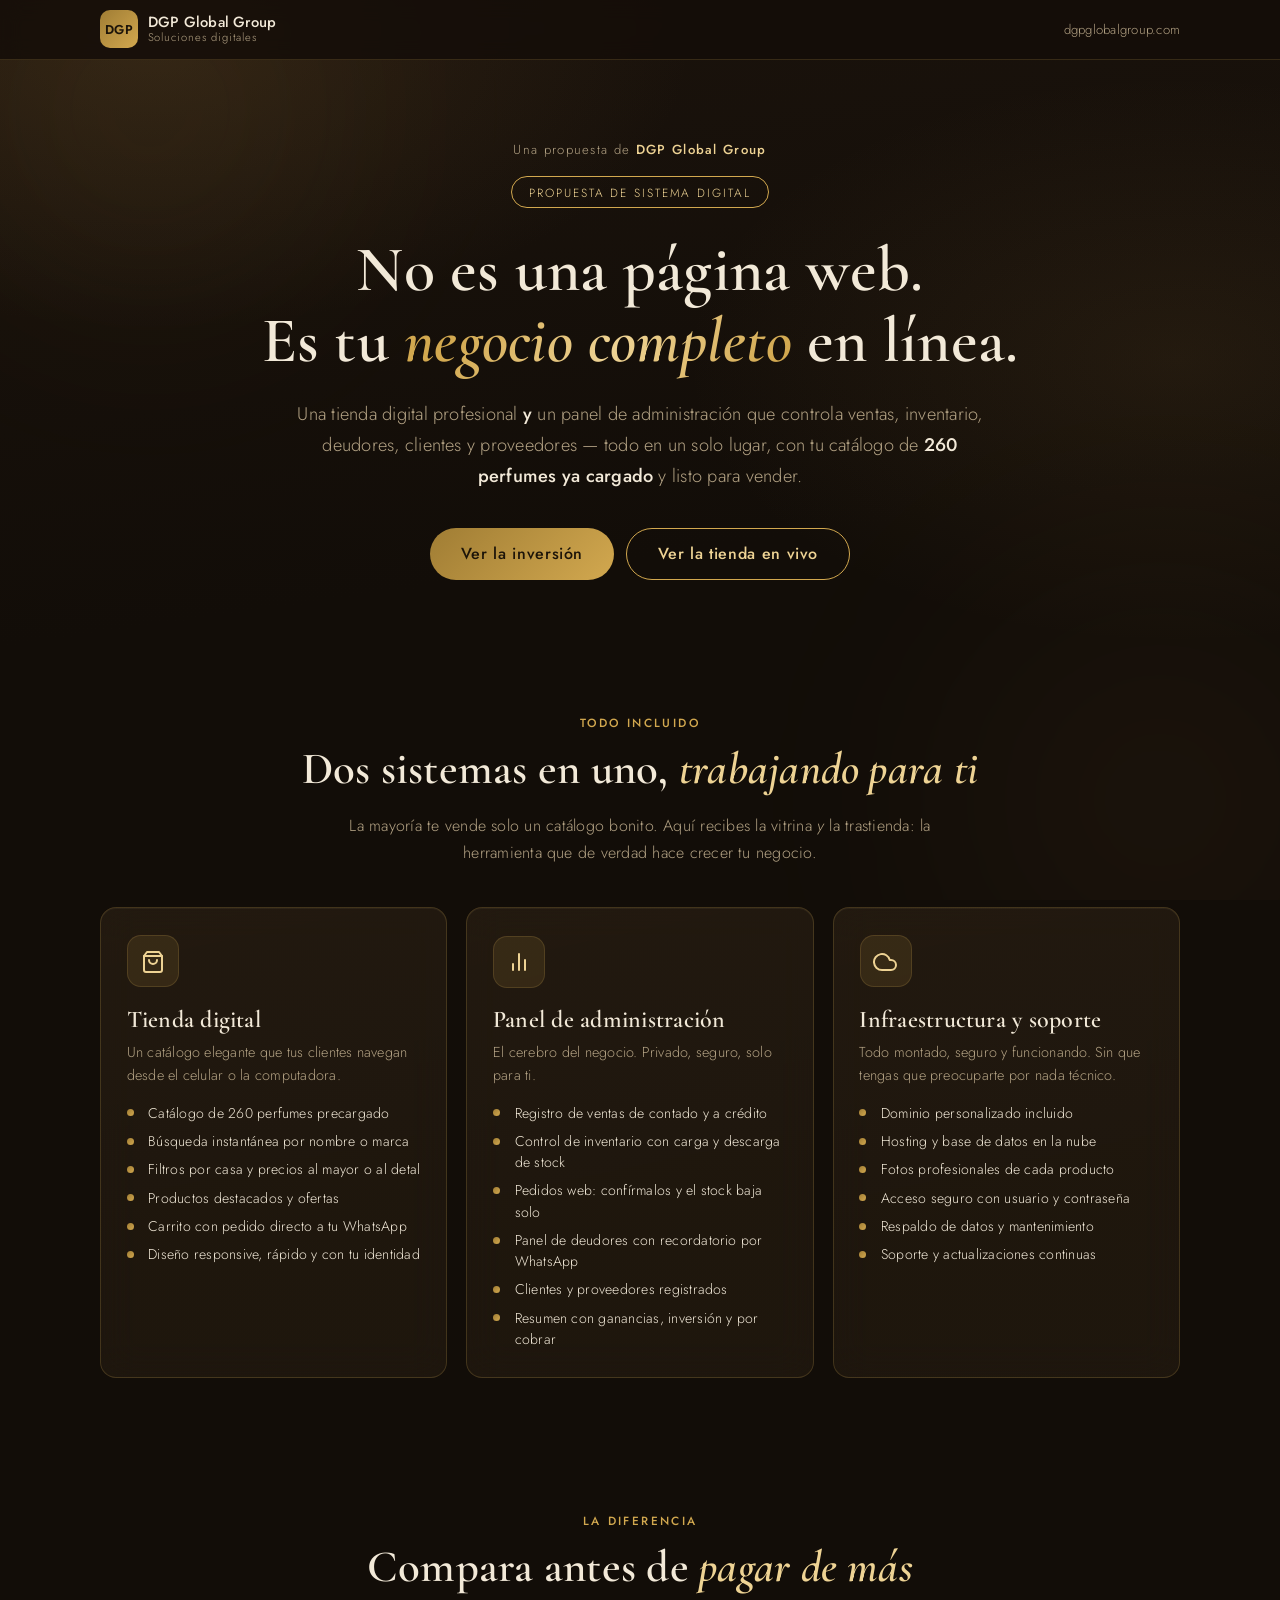
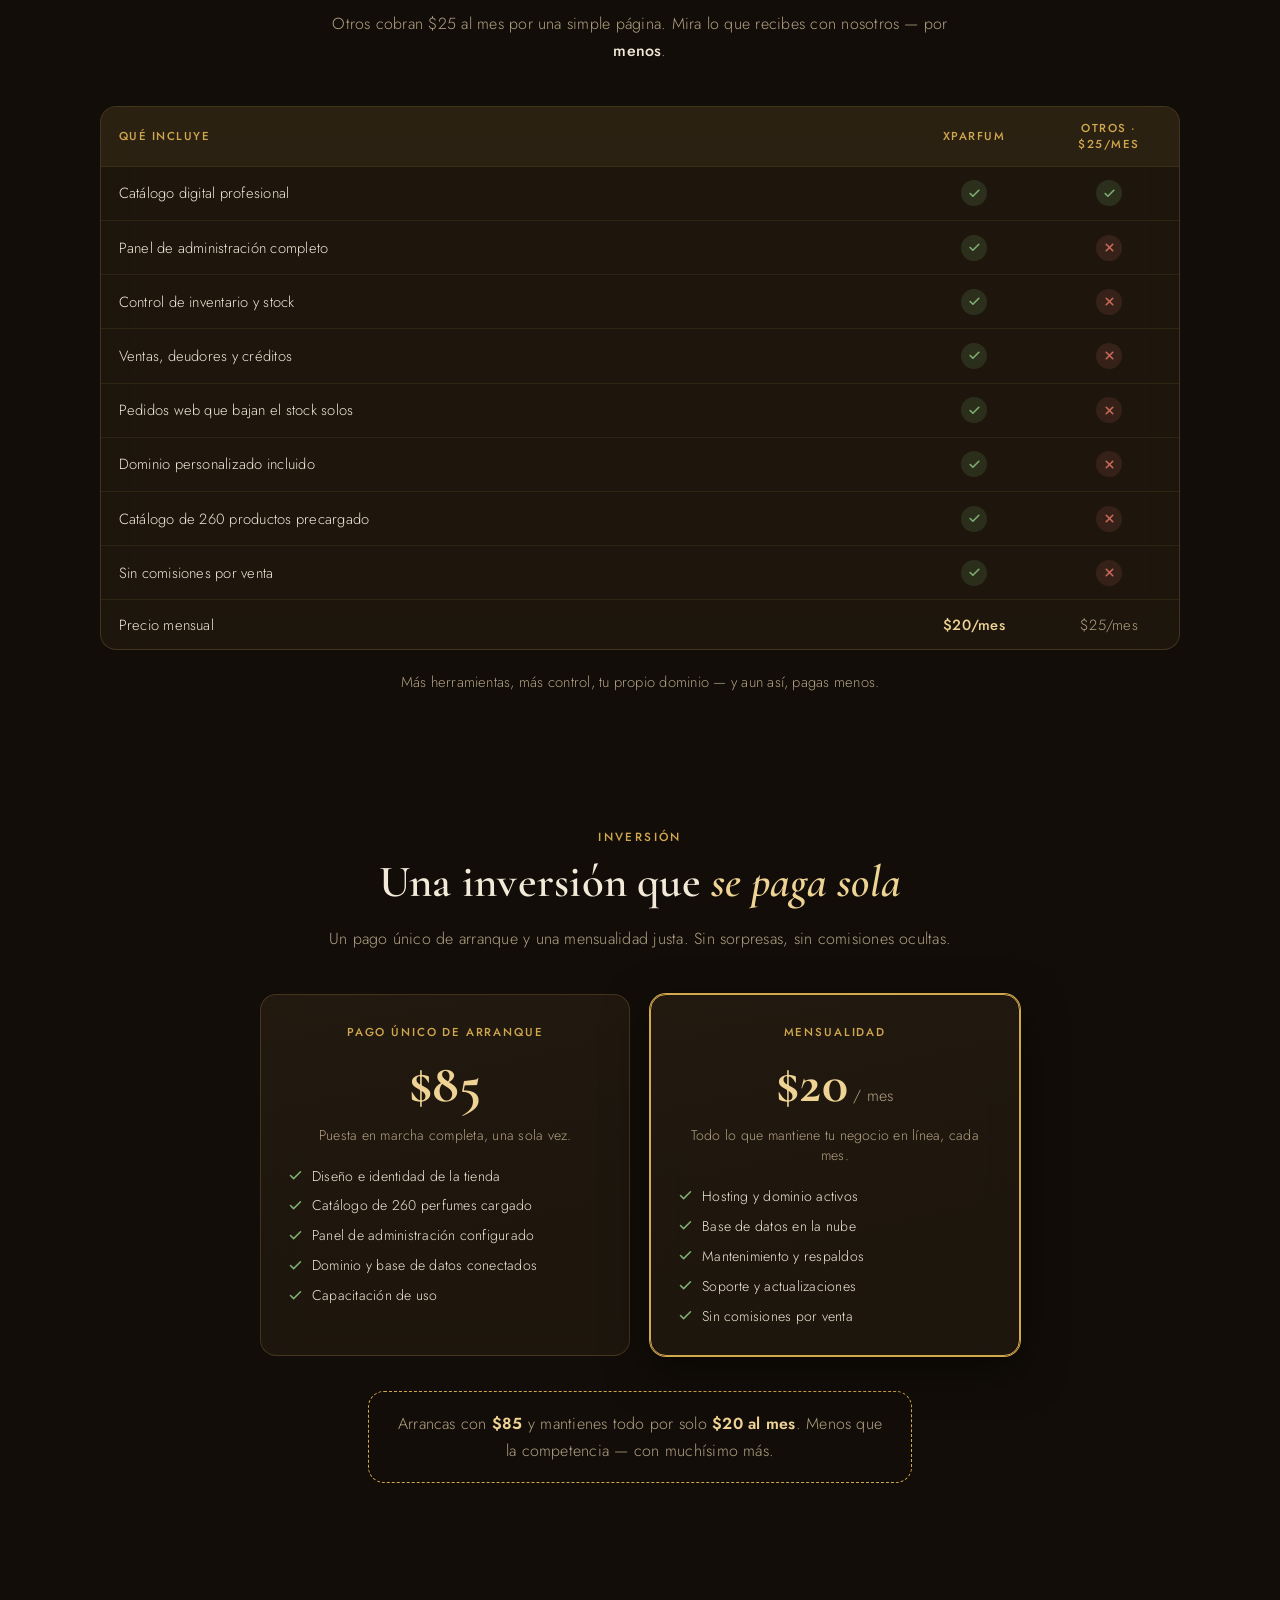
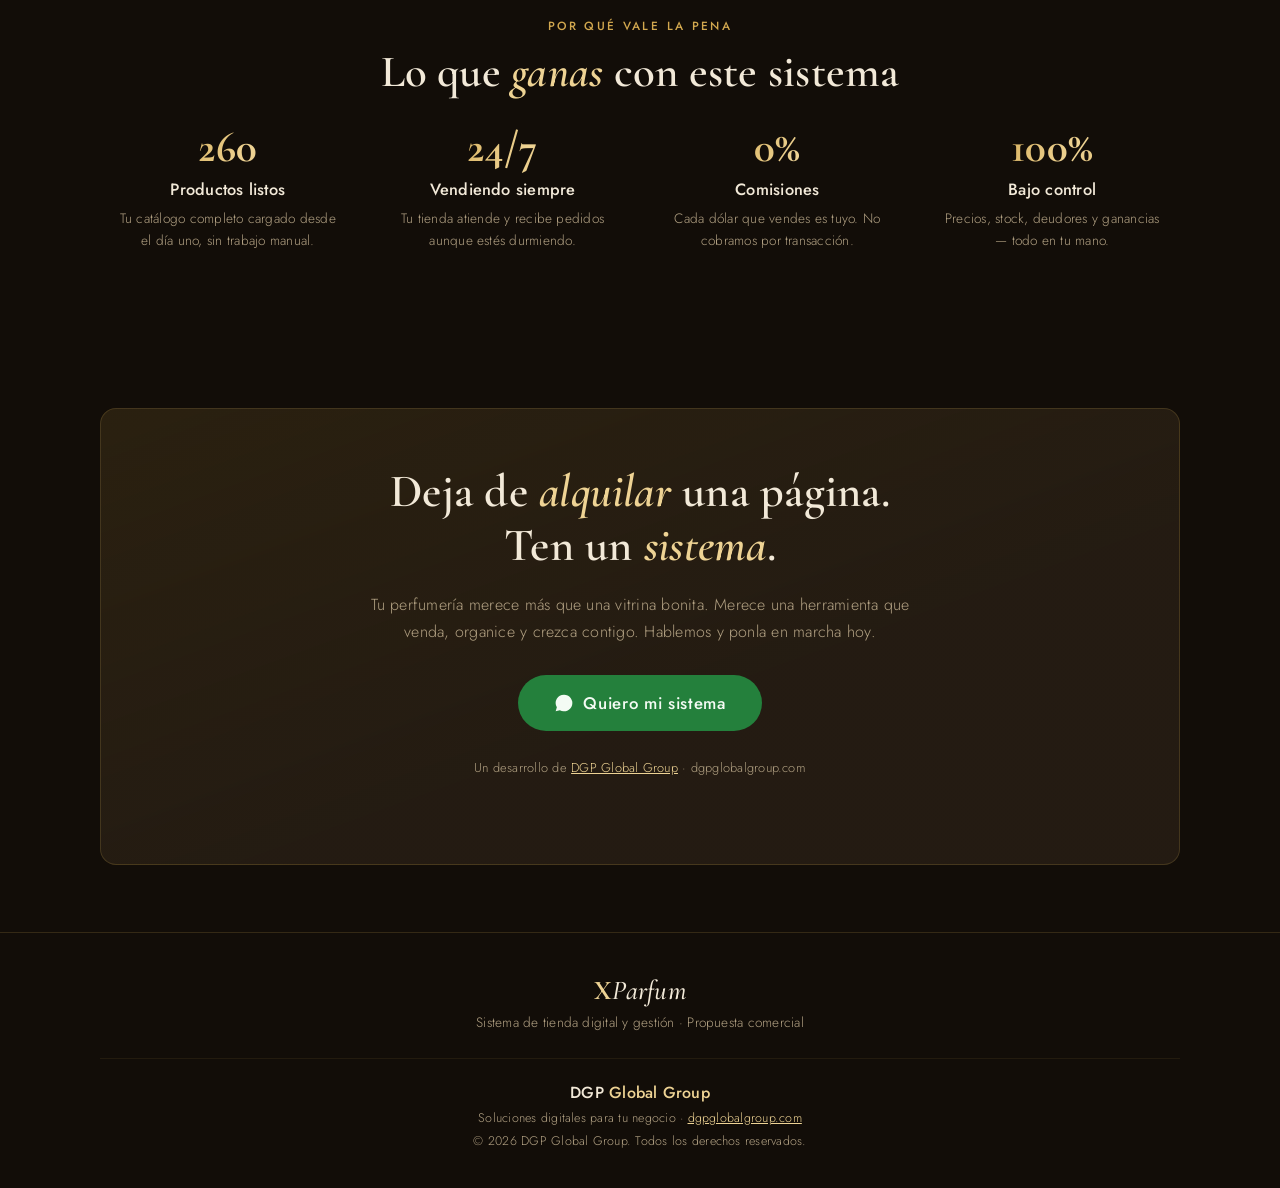
<file: propuesta.html>
<!DOCTYPE html>
<html lang="es">
<head>
  <meta charset="UTF-8" />
  <meta name="viewport" content="width=device-width, initial-scale=1.0" />
  <meta name="robots" content="noindex, nofollow" />
  <meta name="description" content="Propuesta — Sistema completo de tienda digital y gestión para XParfum." />
  <title>Propuesta · XParfum — Tu tienda digital con panel de gestión</title>
  <link rel="icon" href="data:image/svg+xml,%3Csvg xmlns='http://www.w3.org/2000/svg' viewBox='0 0 64 64'%3E%3Ccircle cx='32' cy='32' r='30' fill='none' stroke='%235c4a3a' stroke-width='3'/%3E%3Ctext x='32' y='44' text-anchor='middle' font-family='Georgia,serif' font-size='36' font-style='italic' fill='%23c9a24b'%3EX%3C/text%3E%3C/svg%3E" />
  <link rel="preconnect" href="https://fonts.googleapis.com" />
  <link rel="preconnect" href="https://fonts.gstatic.com" crossorigin />
  <link href="https://fonts.googleapis.com/css2?family=Cormorant+Garamond:ital,wght@0,500;0,600;0,700;1,500;1,600&family=Jost:wght@300;400;500;600&display=swap" rel="stylesheet" />
  <link rel="stylesheet" href="css/propuesta.css" />
</head>
<body>

  <!-- Fondo decorativo -->
  <div class="bg-deco" aria-hidden="true">
    <span class="halo halo-1"></span>
    <span class="halo halo-2"></span>
  </div>

  <!-- ══════════ TOPBAR — DGP Global Group ══════════ -->
  <div class="prop-topbar">
    <div class="container prop-topbar-inner">
      <a href="https://dgpglobalgroup.com" target="_blank" class="dgp-brand">
        <span class="dgp-logo">DGP</span>
        <span class="dgp-name">DGP Global Group<span>Soluciones digitales</span></span>
      </a>
      <a href="https://dgpglobalgroup.com" target="_blank" class="dgp-web">dgpglobalgroup.com</a>
    </div>
  </div>

  <!-- ══════════ HERO ══════════ -->
  <header class="hero">
    <div class="container reveal">
      <span class="hero-provider">Una propuesta de <strong>DGP Global Group</strong></span>
      <span class="hero-badge">Propuesta de sistema digital</span>
      <h1>No es una página web.<br />Es tu <em>negocio completo</em> en línea.</h1>
      <p class="hero-lead">
        Una tienda digital profesional <strong>y</strong> un panel de administración que controla
        ventas, inventario, deudores, clientes y proveedores — todo en un solo lugar,
        con tu catálogo de <strong>260 perfumes ya cargado</strong> y listo para vender.
      </p>
      <div class="hero-cta">
        <a href="#precio" class="btn btn-primary">Ver la inversión</a>
        <a href="index.html" class="btn btn-outline" target="_blank">Ver la tienda en vivo</a>
      </div>
    </div>
  </header>

  <!-- ══════════ QUÉ INCLUYE ══════════ -->
  <section id="incluye">
    <div class="container">
      <span class="section-tag">Todo incluido</span>
      <h2 class="section-title">Dos sistemas en uno, <em>trabajando para ti</em></h2>
      <p class="section-sub">
        La mayoría te vende solo un catálogo bonito. Aquí recibes la vitrina <em>y</em> la trastienda:
        la herramienta que de verdad hace crecer tu negocio.
      </p>

      <div class="features-grid">
        <!-- Tienda -->
        <div class="feature-card">
          <div class="feature-icon">
            <svg viewBox="0 0 24 24" fill="none" stroke="currentColor" stroke-width="2" stroke-linecap="round" stroke-linejoin="round"><path d="M6 2L3 6v14a2 2 0 0 0 2 2h14a2 2 0 0 0 2-2V6l-3-4z"/><line x1="3" y1="6" x2="21" y2="6"/><path d="M16 10a4 4 0 0 1-8 0"/></svg>
          </div>
          <h3>Tienda digital</h3>
          <p>Un catálogo elegante que tus clientes navegan desde el celular o la computadora.</p>
          <ul class="feature-list">
            <li>Catálogo de 260 perfumes precargado</li>
            <li>Búsqueda instantánea por nombre o marca</li>
            <li>Filtros por casa y precios al mayor o al detal</li>
            <li>Productos destacados y ofertas</li>
            <li>Carrito con pedido directo a tu WhatsApp</li>
            <li>Diseño responsive, rápido y con tu identidad</li>
          </ul>
        </div>

        <!-- Panel admin -->
        <div class="feature-card">
          <div class="feature-icon">
            <svg viewBox="0 0 24 24" fill="none" stroke="currentColor" stroke-width="2" stroke-linecap="round" stroke-linejoin="round"><line x1="18" y1="20" x2="18" y2="10"/><line x1="12" y1="20" x2="12" y2="4"/><line x1="6" y1="20" x2="6" y2="14"/></svg>
          </div>
          <h3>Panel de administración</h3>
          <p>El cerebro del negocio. Privado, seguro, solo para ti.</p>
          <ul class="feature-list">
            <li>Registro de ventas de contado y a crédito</li>
            <li>Control de inventario con carga y descarga de stock</li>
            <li>Pedidos web: confírmalos y el stock baja solo</li>
            <li>Panel de deudores con recordatorio por WhatsApp</li>
            <li>Clientes y proveedores registrados</li>
            <li>Resumen con ganancias, inversión y por cobrar</li>
          </ul>
        </div>

        <!-- Infraestructura -->
        <div class="feature-card">
          <div class="feature-icon">
            <svg viewBox="0 0 24 24" fill="none" stroke="currentColor" stroke-width="2" stroke-linecap="round" stroke-linejoin="round"><path d="M18 10h-1.26A8 8 0 1 0 9 20h9a5 5 0 0 0 0-10z"/></svg>
          </div>
          <h3>Infraestructura y soporte</h3>
          <p>Todo montado, seguro y funcionando. Sin que tengas que preocuparte por nada técnico.</p>
          <ul class="feature-list">
            <li>Dominio personalizado incluido</li>
            <li>Hosting y base de datos en la nube</li>
            <li>Fotos profesionales de cada producto</li>
            <li>Acceso seguro con usuario y contraseña</li>
            <li>Respaldo de datos y mantenimiento</li>
            <li>Soporte y actualizaciones continuas</li>
          </ul>
        </div>
      </div>
    </div>
  </section>

  <!-- ══════════ COMPARACIÓN ══════════ -->
  <section class="compare">
    <div class="container">
      <span class="section-tag">La diferencia</span>
      <h2 class="section-title">Compara antes de <em>pagar de más</em></h2>
      <p class="section-sub">
        Otros cobran $25 al mes por una simple página. Mira lo que recibes con nosotros
        — por <strong>menos</strong>.
      </p>

      <div class="compare-table reveal">
        <div class="compare-row compare-head">
          <div class="col-feature">Qué incluye</div>
          <div class="col-us">XParfum</div>
          <div class="col-them">Otros · $25/mes</div>
        </div>
        <div class="compare-row">
          <div class="col-feature">Catálogo digital profesional</div>
          <div class="col-us"><span class="yes"><svg viewBox="0 0 24 24" fill="none" stroke="currentColor" stroke-width="3" stroke-linecap="round" stroke-linejoin="round"><polyline points="20 6 9 17 4 12"/></svg></span></div>
          <div class="col-them"><span class="yes"><svg viewBox="0 0 24 24" fill="none" stroke="currentColor" stroke-width="3" stroke-linecap="round" stroke-linejoin="round"><polyline points="20 6 9 17 4 12"/></svg></span></div>
        </div>
        <div class="compare-row">
          <div class="col-feature">Panel de administración completo</div>
          <div class="col-us"><span class="yes"><svg viewBox="0 0 24 24" fill="none" stroke="currentColor" stroke-width="3" stroke-linecap="round" stroke-linejoin="round"><polyline points="20 6 9 17 4 12"/></svg></span></div>
          <div class="col-them"><span class="no"><svg viewBox="0 0 24 24" fill="none" stroke="currentColor" stroke-width="3" stroke-linecap="round" stroke-linejoin="round"><line x1="18" y1="6" x2="6" y2="18"/><line x1="6" y1="6" x2="18" y2="18"/></svg></span></div>
        </div>
        <div class="compare-row">
          <div class="col-feature">Control de inventario y stock</div>
          <div class="col-us"><span class="yes"><svg viewBox="0 0 24 24" fill="none" stroke="currentColor" stroke-width="3" stroke-linecap="round" stroke-linejoin="round"><polyline points="20 6 9 17 4 12"/></svg></span></div>
          <div class="col-them"><span class="no"><svg viewBox="0 0 24 24" fill="none" stroke="currentColor" stroke-width="3" stroke-linecap="round" stroke-linejoin="round"><line x1="18" y1="6" x2="6" y2="18"/><line x1="6" y1="6" x2="18" y2="18"/></svg></span></div>
        </div>
        <div class="compare-row">
          <div class="col-feature">Ventas, deudores y créditos</div>
          <div class="col-us"><span class="yes"><svg viewBox="0 0 24 24" fill="none" stroke="currentColor" stroke-width="3" stroke-linecap="round" stroke-linejoin="round"><polyline points="20 6 9 17 4 12"/></svg></span></div>
          <div class="col-them"><span class="no"><svg viewBox="0 0 24 24" fill="none" stroke="currentColor" stroke-width="3" stroke-linecap="round" stroke-linejoin="round"><line x1="18" y1="6" x2="6" y2="18"/><line x1="6" y1="6" x2="18" y2="18"/></svg></span></div>
        </div>
        <div class="compare-row">
          <div class="col-feature">Pedidos web que bajan el stock solos</div>
          <div class="col-us"><span class="yes"><svg viewBox="0 0 24 24" fill="none" stroke="currentColor" stroke-width="3" stroke-linecap="round" stroke-linejoin="round"><polyline points="20 6 9 17 4 12"/></svg></span></div>
          <div class="col-them"><span class="no"><svg viewBox="0 0 24 24" fill="none" stroke="currentColor" stroke-width="3" stroke-linecap="round" stroke-linejoin="round"><line x1="18" y1="6" x2="6" y2="18"/><line x1="6" y1="6" x2="18" y2="18"/></svg></span></div>
        </div>
        <div class="compare-row">
          <div class="col-feature">Dominio personalizado incluido</div>
          <div class="col-us"><span class="yes"><svg viewBox="0 0 24 24" fill="none" stroke="currentColor" stroke-width="3" stroke-linecap="round" stroke-linejoin="round"><polyline points="20 6 9 17 4 12"/></svg></span></div>
          <div class="col-them"><span class="no"><svg viewBox="0 0 24 24" fill="none" stroke="currentColor" stroke-width="3" stroke-linecap="round" stroke-linejoin="round"><line x1="18" y1="6" x2="6" y2="18"/><line x1="6" y1="6" x2="18" y2="18"/></svg></span></div>
        </div>
        <div class="compare-row">
          <div class="col-feature">Catálogo de 260 productos precargado</div>
          <div class="col-us"><span class="yes"><svg viewBox="0 0 24 24" fill="none" stroke="currentColor" stroke-width="3" stroke-linecap="round" stroke-linejoin="round"><polyline points="20 6 9 17 4 12"/></svg></span></div>
          <div class="col-them"><span class="no"><svg viewBox="0 0 24 24" fill="none" stroke="currentColor" stroke-width="3" stroke-linecap="round" stroke-linejoin="round"><line x1="18" y1="6" x2="6" y2="18"/><line x1="6" y1="6" x2="18" y2="18"/></svg></span></div>
        </div>
        <div class="compare-row">
          <div class="col-feature">Sin comisiones por venta</div>
          <div class="col-us"><span class="yes"><svg viewBox="0 0 24 24" fill="none" stroke="currentColor" stroke-width="3" stroke-linecap="round" stroke-linejoin="round"><polyline points="20 6 9 17 4 12"/></svg></span></div>
          <div class="col-them"><span class="no"><svg viewBox="0 0 24 24" fill="none" stroke="currentColor" stroke-width="3" stroke-linecap="round" stroke-linejoin="round"><line x1="18" y1="6" x2="6" y2="18"/><line x1="6" y1="6" x2="18" y2="18"/></svg></span></div>
        </div>
        <div class="compare-row">
          <div class="col-feature">Precio mensual</div>
          <div class="col-us">$20/mes</div>
          <div class="col-them">$25/mes</div>
        </div>
      </div>
      <p class="compare-note">Más herramientas, más control, tu propio dominio — y aun así, pagas menos.</p>
    </div>
  </section>

  <!-- ══════════ PRECIO ══════════ -->
  <section id="precio">
    <div class="container">
      <span class="section-tag">Inversión</span>
      <h2 class="section-title">Una inversión que <em>se paga sola</em></h2>
      <p class="section-sub">
        Un pago único de arranque y una mensualidad justa. Sin sorpresas, sin comisiones ocultas.
      </p>

      <div class="pricing-wrap">
        <div class="price-card reveal">
          <p class="price-tag-top">Pago único de arranque</p>
          <div class="price-amount"><span class="num">$85</span></div>
          <p class="price-desc">Puesta en marcha completa, una sola vez.</p>
          <ul class="price-includes">
            <li><svg viewBox="0 0 24 24" fill="none" stroke="currentColor" stroke-width="2.5" stroke-linecap="round" stroke-linejoin="round"><polyline points="20 6 9 17 4 12"/></svg>Diseño e identidad de la tienda</li>
            <li><svg viewBox="0 0 24 24" fill="none" stroke="currentColor" stroke-width="2.5" stroke-linecap="round" stroke-linejoin="round"><polyline points="20 6 9 17 4 12"/></svg>Catálogo de 260 perfumes cargado</li>
            <li><svg viewBox="0 0 24 24" fill="none" stroke="currentColor" stroke-width="2.5" stroke-linecap="round" stroke-linejoin="round"><polyline points="20 6 9 17 4 12"/></svg>Panel de administración configurado</li>
            <li><svg viewBox="0 0 24 24" fill="none" stroke="currentColor" stroke-width="2.5" stroke-linecap="round" stroke-linejoin="round"><polyline points="20 6 9 17 4 12"/></svg>Dominio y base de datos conectados</li>
            <li><svg viewBox="0 0 24 24" fill="none" stroke="currentColor" stroke-width="2.5" stroke-linecap="round" stroke-linejoin="round"><polyline points="20 6 9 17 4 12"/></svg>Capacitación de uso</li>
          </ul>
        </div>

        <div class="price-card destacado reveal">
          <p class="price-tag-top">Mensualidad</p>
          <div class="price-amount"><span class="num">$20</span><span class="per"> / mes</span></div>
          <p class="price-desc">Todo lo que mantiene tu negocio en línea, cada mes.</p>
          <ul class="price-includes">
            <li><svg viewBox="0 0 24 24" fill="none" stroke="currentColor" stroke-width="2.5" stroke-linecap="round" stroke-linejoin="round"><polyline points="20 6 9 17 4 12"/></svg>Hosting y dominio activos</li>
            <li><svg viewBox="0 0 24 24" fill="none" stroke="currentColor" stroke-width="2.5" stroke-linecap="round" stroke-linejoin="round"><polyline points="20 6 9 17 4 12"/></svg>Base de datos en la nube</li>
            <li><svg viewBox="0 0 24 24" fill="none" stroke="currentColor" stroke-width="2.5" stroke-linecap="round" stroke-linejoin="round"><polyline points="20 6 9 17 4 12"/></svg>Mantenimiento y respaldos</li>
            <li><svg viewBox="0 0 24 24" fill="none" stroke="currentColor" stroke-width="2.5" stroke-linecap="round" stroke-linejoin="round"><polyline points="20 6 9 17 4 12"/></svg>Soporte y actualizaciones</li>
            <li><svg viewBox="0 0 24 24" fill="none" stroke="currentColor" stroke-width="2.5" stroke-linecap="round" stroke-linejoin="round"><polyline points="20 6 9 17 4 12"/></svg>Sin comisiones por venta</li>
          </ul>
        </div>
      </div>

      <p class="price-total-banner reveal">
        Arrancas con <strong>$85</strong> y mantienes todo por solo <strong>$20 al mes</strong>.
        Menos que la competencia — con muchísimo más.
      </p>
    </div>
  </section>

  <!-- ══════════ BENEFICIOS ══════════ -->
  <section class="benefits">
    <div class="container">
      <span class="section-tag">Por qué vale la pena</span>
      <h2 class="section-title">Lo que <em>ganas</em> con este sistema</h2>
      <div class="benefits-grid">
        <div class="benefit">
          <div class="benefit-num">260</div>
          <h4>Productos listos</h4>
          <p>Tu catálogo completo cargado desde el día uno, sin trabajo manual.</p>
        </div>
        <div class="benefit">
          <div class="benefit-num">24/7</div>
          <h4>Vendiendo siempre</h4>
          <p>Tu tienda atiende y recibe pedidos aunque estés durmiendo.</p>
        </div>
        <div class="benefit">
          <div class="benefit-num">0%</div>
          <h4>Comisiones</h4>
          <p>Cada dólar que vendes es tuyo. No cobramos por transacción.</p>
        </div>
        <div class="benefit">
          <div class="benefit-num">100%</div>
          <h4>Bajo control</h4>
          <p>Precios, stock, deudores y ganancias — todo en tu mano.</p>
        </div>
      </div>
    </div>
  </section>

  <!-- ══════════ CTA FINAL ══════════ -->
  <section>
    <div class="container">
      <div class="final-cta reveal">
        <h2>Deja de <em>alquilar</em> una página.<br />Ten un <em>sistema</em>.</h2>
        <p>
          Tu perfumería merece más que una vitrina bonita. Merece una herramienta que venda,
          organice y crezca contigo. Hablemos y ponla en marcha hoy.
        </p>
        <a href="https://wa.me/584146039842?text=Hola,%20me%20interesa%20la%20propuesta%20del%20sistema%20de%20XParfum" target="_blank" class="btn btn-wa">
          <svg viewBox="0 0 24 24" fill="currentColor" aria-hidden="true"><path d="M17.5 14.4c-.3-.15-1.77-.87-2.04-.97-.27-.1-.47-.15-.67.15-.2.3-.77.97-.94 1.17-.17.2-.35.22-.65.07-.3-.15-1.26-.46-2.4-1.48-.89-.79-1.49-1.77-1.66-2.07-.17-.3-.02-.46.13-.61.13-.13.3-.35.45-.52.15-.17.2-.3.3-.5.1-.2.05-.37-.02-.52-.08-.15-.67-1.61-.92-2.21-.24-.58-.49-.5-.67-.51h-.57c-.2 0-.52.07-.79.37-.27.3-1.04 1.02-1.04 2.48s1.07 2.88 1.22 3.08c.15.2 2.1 3.2 5.08 4.49.71.31 1.26.49 1.69.62.71.23 1.36.19 1.87.12.57-.09 1.77-.72 2.02-1.42.25-.7.25-1.3.17-1.42-.07-.13-.27-.2-.57-.35zM12 2a10 10 0 0 0-8.6 15.06L2 22l5.05-1.32A10 10 0 1 0 12 2z"/></svg>
          Quiero mi sistema
        </a>
        <p class="cta-sign">Un desarrollo de <a href="https://dgpglobalgroup.com" target="_blank">DGP Global Group</a> · dgpglobalgroup.com</p>
      </div>
    </div>
  </section>

  <!-- ══════════ FOOTER ══════════ -->
  <footer class="prop-footer">
    <div class="container">
      <p class="brand">X<em>Parfum</em></p>
      <p>Sistema de tienda digital y gestión · Propuesta comercial</p>
      <div class="dgp-credit">
        <span class="dgp-credit-name">DGP <em>Global Group</em></span>
        <p>Soluciones digitales para tu negocio · <a href="https://dgpglobalgroup.com" target="_blank">dgpglobalgroup.com</a></p>
        <p>&copy; <span id="year"></span> DGP Global Group. Todos los derechos reservados.</p>
      </div>
    </div>
  </footer>

  <script>
    document.getElementById("year").textContent = new Date().getFullYear();

    // Aparición al hacer scroll
    (function () {
      document.querySelectorAll(".feature-card, .benefit, .price-card, .section-title, .section-sub")
        .forEach((el) => el.classList.add("reveal"));
      const reveals = document.querySelectorAll(".reveal");
      if (!("IntersectionObserver" in window)) {
        reveals.forEach((el) => el.classList.add("visible"));
        return;
      }
      const io = new IntersectionObserver((entries) => {
        entries.forEach((e) => {
          if (e.isIntersecting) { e.target.classList.add("visible"); io.unobserve(e.target); }
        });
      }, { threshold: 0.12, rootMargin: "0px 0px -40px" });
      reveals.forEach((el) => io.observe(el));
    })();
  </script>

</body>
</html>
</file>
<file: css/propuesta.css>
/* ═══════════════════════════════════════════════════════════════
   XParfum · Propuesta comercial — marrón humo + dorado
   ═══════════════════════════════════════════════════════════════ */

:root {
  --bg:        #120d08;
  --bg-2:      #1b130c;
  --surface:   rgba(46, 35, 22, 0.44);
  --surface-2: rgba(62, 47, 30, 0.38);
  --glass-brd: rgba(212, 173, 84, 0.20);
  --line:      rgba(212, 173, 84, 0.18);
  --line-soft: rgba(212, 173, 84, 0.09);

  --gold:      #d2a84f;
  --gold-2:    #eed394;
  --gold-deep: #a07d34;
  --cream:     #f2e9d8;
  --muted:     #b3a284;

  --ok:        #7fae72;
  --danger:    #c96a5a;

  --font-serif: "Cormorant Garamond", Georgia, serif;
  --font-sans:  "Jost", system-ui, sans-serif;

  --radius:    16px;
  --radius-sm: 10px;
  --shadow:    0 14px 44px rgba(0, 0, 0, 0.5);
}

*, *::before, *::after { box-sizing: border-box; margin: 0; padding: 0; }
[hidden] { display: none !important; }
html { scroll-behavior: smooth; }
body {
  font-family: var(--font-sans); font-weight: 300;
  background: var(--bg); color: var(--cream);
  -webkit-font-smoothing: antialiased; letter-spacing: 0.015em;
}
a { color: var(--gold-2); }
.container { width: min(1080px, 92%); margin-inline: auto; }
section { padding: 4.2rem 0; }

/* Fondo humo */
.bg-deco {
  position: fixed; inset: 0; z-index: -1; overflow: hidden;
  background:
    radial-gradient(60% 45% at 12% 5%,  rgba(120, 88, 46, 0.22), transparent 70%),
    radial-gradient(55% 45% at 92% 40%, rgba(150, 112, 58, 0.12), transparent 70%),
    linear-gradient(172deg, var(--bg-2), var(--bg) 60%);
}
.halo {
  position: absolute; border-radius: 50%; filter: blur(100px); opacity: 0.5;
  animation: humo 28s ease-in-out infinite alternate;
}
.halo-1 { width: 620px; height: 620px; top: -200px; left: -160px;
  background: radial-gradient(circle, rgba(201,162,75,0.15), transparent 65%); }
.halo-2 { width: 680px; height: 680px; bottom: -240px; right: -220px;
  background: radial-gradient(circle, rgba(140,100,55,0.20), transparent 65%);
  animation-delay: -12s; }
@keyframes humo {
  0%   { transform: translate(0, 0) scale(1); }
  100% { transform: translate(-42px, 34px) scale(1.08); }
}

/* Animación de aparición (controlada por scroll con IntersectionObserver) */
.reveal { opacity: 0; transform: translateY(26px);
  transition: opacity 0.8s cubic-bezier(0.22, 0.9, 0.3, 1), transform 0.8s cubic-bezier(0.22, 0.9, 0.3, 1); }
.reveal.visible { opacity: 1; transform: none; }
/* Sin JS (o con movimiento reducido), todo visible */
@media (prefers-reduced-motion: reduce) {
  .reveal { opacity: 1; transform: none; transition: none; }
}

/* ═══════ Topbar DGP ═══════ */
.prop-topbar {
  background: rgba(20, 14, 9, 0.85); backdrop-filter: blur(10px);
  border-bottom: 1px solid var(--line); position: sticky; top: 0; z-index: 40;
}
.prop-topbar-inner {
  display: flex; align-items: center; justify-content: space-between;
  padding: 0.65rem 0; gap: 0.8rem;
}
.dgp-brand { display: flex; align-items: center; gap: 0.6rem; text-decoration: none; }
.dgp-logo {
  display: inline-grid; place-items: center;
  width: 38px; height: 38px; border-radius: 10px;
  background: linear-gradient(135deg, var(--gold-deep), var(--gold));
  color: #1c1409; font-weight: 600; font-size: 0.8rem; letter-spacing: 0.04em;
}
.dgp-name { color: var(--cream); font-weight: 500; font-size: 0.92rem; line-height: 1.15; }
.dgp-name span { display: block; color: var(--muted); font-size: 0.7rem; font-weight: 300; letter-spacing: 0.08em; }
.dgp-web { color: var(--muted); font-size: 0.82rem; text-decoration: none; transition: color 0.2s; }
.dgp-web:hover { color: var(--gold-2); }

/* ═══════ Hero ═══════ */
.hero { padding: 5rem 0 4.2rem; text-align: center; }
.hero-provider {
  display: block; color: var(--muted); font-size: 0.82rem;
  letter-spacing: 0.1em; margin-bottom: 1.1rem;
}
.hero-provider strong { color: var(--gold-2); font-weight: 500; }
.hero-badge {
  display: inline-block; padding: 0.4rem 1.1rem; border-radius: 999px;
  border: 1px solid var(--gold); color: var(--gold-2);
  font-size: 0.74rem; letter-spacing: 0.16em; text-transform: uppercase;
  margin-bottom: 1.6rem;
}
.hero h1 {
  font-family: var(--font-serif); font-weight: 600;
  font-size: clamp(2.4rem, 6vw, 4rem); line-height: 1.12;
}
.hero h1 em {
  font-style: italic;
  background: linear-gradient(120deg, var(--gold) 15%, var(--gold-2) 55%, var(--gold) 95%);
  -webkit-background-clip: text; background-clip: text; color: transparent;
}
.hero-lead {
  max-width: 44rem; margin: 1.4rem auto 0; color: var(--muted);
  font-size: clamp(1rem, 2vw, 1.14rem); line-height: 1.7;
}
.hero-lead strong { color: var(--cream); font-weight: 500; }
.hero-cta { margin-top: 2.2rem; display: flex; justify-content: center; gap: 0.8rem; flex-wrap: wrap; }

/* Botones */
.btn {
  display: inline-flex; align-items: center; justify-content: center; gap: 0.55rem;
  padding: 0.85rem 1.9rem; border-radius: 999px; text-decoration: none;
  font-weight: 500; letter-spacing: 0.04em; transition: all 0.25s ease;
}
.btn svg { width: 20px; height: 20px; }
.btn-primary {
  background: linear-gradient(135deg, var(--gold-deep), var(--gold));
  color: #1c1409;
}
.btn-primary:hover { filter: brightness(1.12); transform: translateY(-2px); }
.btn-outline { border: 1px solid var(--gold); color: var(--gold-2); }
.btn-outline:hover { background: rgba(201, 162, 75, 0.1); transform: translateY(-2px); }
.btn-wa { background: #24803c; color: #f4fbf4; font-size: 1.05rem; padding: 1rem 2.3rem; }
.btn-wa:hover { background: #2e9c4b; transform: translateY(-2px); }

/* ═══════ Secciones ═══════ */
.section-tag {
  display: block; text-align: center; color: var(--gold);
  font-size: 0.74rem; letter-spacing: 0.2em; text-transform: uppercase;
  font-weight: 500; margin-bottom: 0.8rem;
}
.section-title {
  font-family: var(--font-serif); font-weight: 600; text-align: center;
  font-size: clamp(1.9rem, 4.4vw, 2.8rem); line-height: 1.15;
}
.section-title em { font-style: italic; color: var(--gold-2); }
.section-sub {
  max-width: 40rem; margin: 1rem auto 2.6rem; text-align: center;
  color: var(--muted); line-height: 1.7;
}
.section-sub strong { color: var(--cream); font-weight: 500; }

/* ═══════ Features ═══════ */
.features-grid {
  display: grid; grid-template-columns: repeat(auto-fit, minmax(280px, 1fr));
  gap: 1.2rem;
}
.feature-card {
  background: linear-gradient(168deg, var(--surface-2), var(--surface) 65%);
  backdrop-filter: blur(18px) saturate(1.1);
  -webkit-backdrop-filter: blur(18px) saturate(1.1);
  border: 1px solid var(--glass-brd); border-radius: var(--radius);
  box-shadow: inset 0 1px 0 rgba(255, 235, 190, 0.05);
  padding: 1.7rem 1.6rem;
  transition: transform 0.28s ease, border-color 0.28s ease, box-shadow 0.28s ease;
}
.feature-card:hover { transform: translateY(-6px); border-color: var(--line); box-shadow: var(--shadow); }
.feature-icon {
  width: 52px; height: 52px; border-radius: 14px;
  background: rgba(201, 162, 75, 0.12); border: 1px solid var(--line);
  display: grid; place-items: center; color: var(--gold-2); margin-bottom: 1.1rem;
}
.feature-icon svg { width: 24px; height: 24px; }
.feature-card h3 { font-family: var(--font-serif); font-size: 1.5rem; font-weight: 600; }
.feature-card > p { color: var(--muted); font-size: 0.9rem; margin: 0.4rem 0 1rem; line-height: 1.6; }
.feature-list { list-style: none; display: grid; gap: 0.45rem; }
.feature-list li {
  position: relative; padding-left: 1.35rem; font-size: 0.88rem;
  color: var(--cream); line-height: 1.5;
}
.feature-list li::before {
  content: ""; position: absolute; left: 0; top: 0.48em;
  width: 7px; height: 7px; border-radius: 50%;
  background: linear-gradient(135deg, var(--gold-deep), var(--gold));
}

/* ═══════ Comparación ═══════ */
.compare-table {
  border: 1px solid var(--glass-brd); border-radius: var(--radius);
  overflow: hidden; background: var(--surface);
  backdrop-filter: blur(18px); -webkit-backdrop-filter: blur(18px);
}
.compare-row {
  display: grid; grid-template-columns: 1fr 130px 140px;
  align-items: center; border-bottom: 1px solid var(--line-soft);
}
.compare-row:last-child { border-bottom: none; }
.compare-row > div { padding: 0.85rem 1.1rem; font-size: 0.92rem; }
.compare-head { background: rgba(201, 162, 75, 0.08); }
.compare-head > div {
  font-size: 0.72rem; letter-spacing: 0.13em; text-transform: uppercase;
  color: var(--gold); font-weight: 500;
}
.col-us, .col-them { text-align: center; }
.col-us { color: var(--gold-2); font-weight: 500; }
.col-them { color: var(--muted); }
.yes, .no {
  display: inline-grid; place-items: center;
  width: 26px; height: 26px; border-radius: 50%;
}
.yes { background: rgba(127, 174, 114, 0.16); color: var(--ok); }
.no  { background: rgba(201, 106, 90, 0.14); color: var(--danger); }
.yes svg, .no svg { width: 13px; height: 13px; }
.compare-note { text-align: center; color: var(--muted); margin-top: 1.3rem; font-size: 0.92rem; }

/* ═══════ Precios ═══════ */
.pricing-wrap {
  display: grid; grid-template-columns: repeat(auto-fit, minmax(270px, 1fr));
  gap: 1.2rem; max-width: 760px; margin-inline: auto;
}
.price-card {
  background: linear-gradient(168deg, var(--surface-2), var(--surface) 65%);
  backdrop-filter: blur(18px) saturate(1.1);
  -webkit-backdrop-filter: blur(18px) saturate(1.1);
  border: 1px solid var(--glass-brd); border-radius: var(--radius);
  padding: 1.8rem 1.7rem; text-align: center;
}
.price-card.destacado {
  border-color: var(--gold);
  box-shadow: 0 0 0 1px var(--gold), var(--shadow);
  position: relative;
}
.price-tag-top {
  font-size: 0.72rem; letter-spacing: 0.16em; text-transform: uppercase;
  color: var(--gold); font-weight: 500; margin-bottom: 0.7rem;
}
.price-amount .num {
  font-family: var(--font-serif); font-size: 3.4rem; font-weight: 700;
  color: var(--gold-2);
}
.price-amount .per { color: var(--muted); font-size: 1rem; }
.price-desc { color: var(--muted); font-size: 0.88rem; margin: 0.5rem 0 1.3rem; }
.price-includes { list-style: none; display: grid; gap: 0.55rem; text-align: left; }
.price-includes li {
  display: flex; align-items: flex-start; gap: 0.55rem;
  font-size: 0.88rem; line-height: 1.5;
}
.price-includes svg { width: 15px; height: 15px; color: var(--ok); flex-shrink: 0; margin-top: 0.2em; }
.price-total-banner {
  text-align: center; max-width: 34rem; margin: 2.2rem auto 0;
  padding: 1.1rem 1.5rem; border: 1px dashed var(--gold);
  border-radius: var(--radius); color: var(--muted); line-height: 1.7;
}
.price-total-banner strong { color: var(--gold-2); font-weight: 600; }

/* ═══════ Beneficios ═══════ */
.benefits-grid {
  display: grid; grid-template-columns: repeat(auto-fit, minmax(200px, 1fr));
  gap: 1.2rem; text-align: center;
}
.benefit { padding: 1.4rem 1rem; }
.benefit-num {
  font-family: var(--font-serif); font-size: 2.7rem; font-weight: 700;
  background: linear-gradient(120deg, var(--gold) 20%, var(--gold-2) 60%, var(--gold) 95%);
  -webkit-background-clip: text; background-clip: text; color: transparent;
}
.benefit h4 { font-weight: 500; font-size: 1.02rem; margin: 0.35rem 0 0.4rem; }
.benefit p { color: var(--muted); font-size: 0.85rem; line-height: 1.6; }

/* ═══════ CTA final ═══════ */
.final-cta {
  text-align: center;
  background: linear-gradient(160deg, rgba(154, 122, 53, 0.18), rgba(44, 34, 23, 0.7) 60%);
  border: 1px solid var(--line); border-radius: var(--radius);
  padding: 3.4rem 1.8rem;
}
.final-cta h2 {
  font-family: var(--font-serif); font-weight: 600;
  font-size: clamp(1.9rem, 4.5vw, 2.9rem); line-height: 1.18;
}
.final-cta h2 em { font-style: italic; color: var(--gold-2); }
.final-cta p { max-width: 36rem; margin: 1.1rem auto 1.9rem; color: var(--muted); line-height: 1.7; }
.cta-sign { font-size: 0.8rem !important; margin-top: 1.6rem !important; }
.cta-sign a { color: var(--gold-2); }

/* ═══════ Footer ═══════ */
.prop-footer {
  border-top: 1px solid var(--line); text-align: center;
  padding: 2.6rem 0 2.4rem; color: var(--muted); font-size: 0.85rem;
}
.prop-footer .brand {
  font-family: var(--font-serif); font-size: 1.7rem; font-weight: 700;
  color: var(--gold-2); margin-bottom: 0.3rem;
}
.prop-footer .brand em { font-style: italic; font-weight: 500; color: var(--cream); }
.dgp-credit { margin-top: 1.6rem; padding-top: 1.4rem; border-top: 1px solid var(--line-soft); }
.dgp-credit-name { font-weight: 500; color: var(--cream); font-size: 1rem; }
.dgp-credit-name em { color: var(--gold-2); font-style: normal; }
.dgp-credit p { margin-top: 0.3rem; font-size: 0.78rem; }

/* ═══════ Responsive ═══════ */
@media (max-width: 640px) {
  section { padding: 3rem 0; }
  .hero { padding: 3.4rem 0 3rem; }
  .compare-row { grid-template-columns: 1fr 64px 74px; }
  .compare-row > div { padding: 0.7rem 0.6rem; font-size: 0.8rem; }
  .dgp-web { display: none; }
}

/* Accesibilidad: reducir movimiento */
@media (prefers-reduced-motion: reduce) {
  *, *::before, *::after {
    animation-duration: 0.01ms !important;
    animation-iteration-count: 1 !important;
    transition-duration: 0.01ms !important;
  }
}

.btn { transition: transform 0.12s ease, filter 0.15s ease, background-color 0.2s ease, box-shadow 0.2s ease; }
.btn:active { transform: scale(0.95); filter: brightness(1.12); }

:focus-visible { outline: 2px solid rgba(212, 173, 84, 0.55); outline-offset: 2px; border-radius: 4px; }
* { scrollbar-width: thin; scrollbar-color: rgba(212, 173, 84, 0.28) transparent; }
::-webkit-scrollbar { width: 9px; height: 9px; }
::-webkit-scrollbar-track { background: transparent; }
::-webkit-scrollbar-thumb {
  background: rgba(212, 173, 84, 0.25); border-radius: 99px;
  border: 2px solid transparent; background-clip: content-box;
}
::selection { background: rgba(210, 168, 79, 0.35); color: #fff6e6; }
</file>
